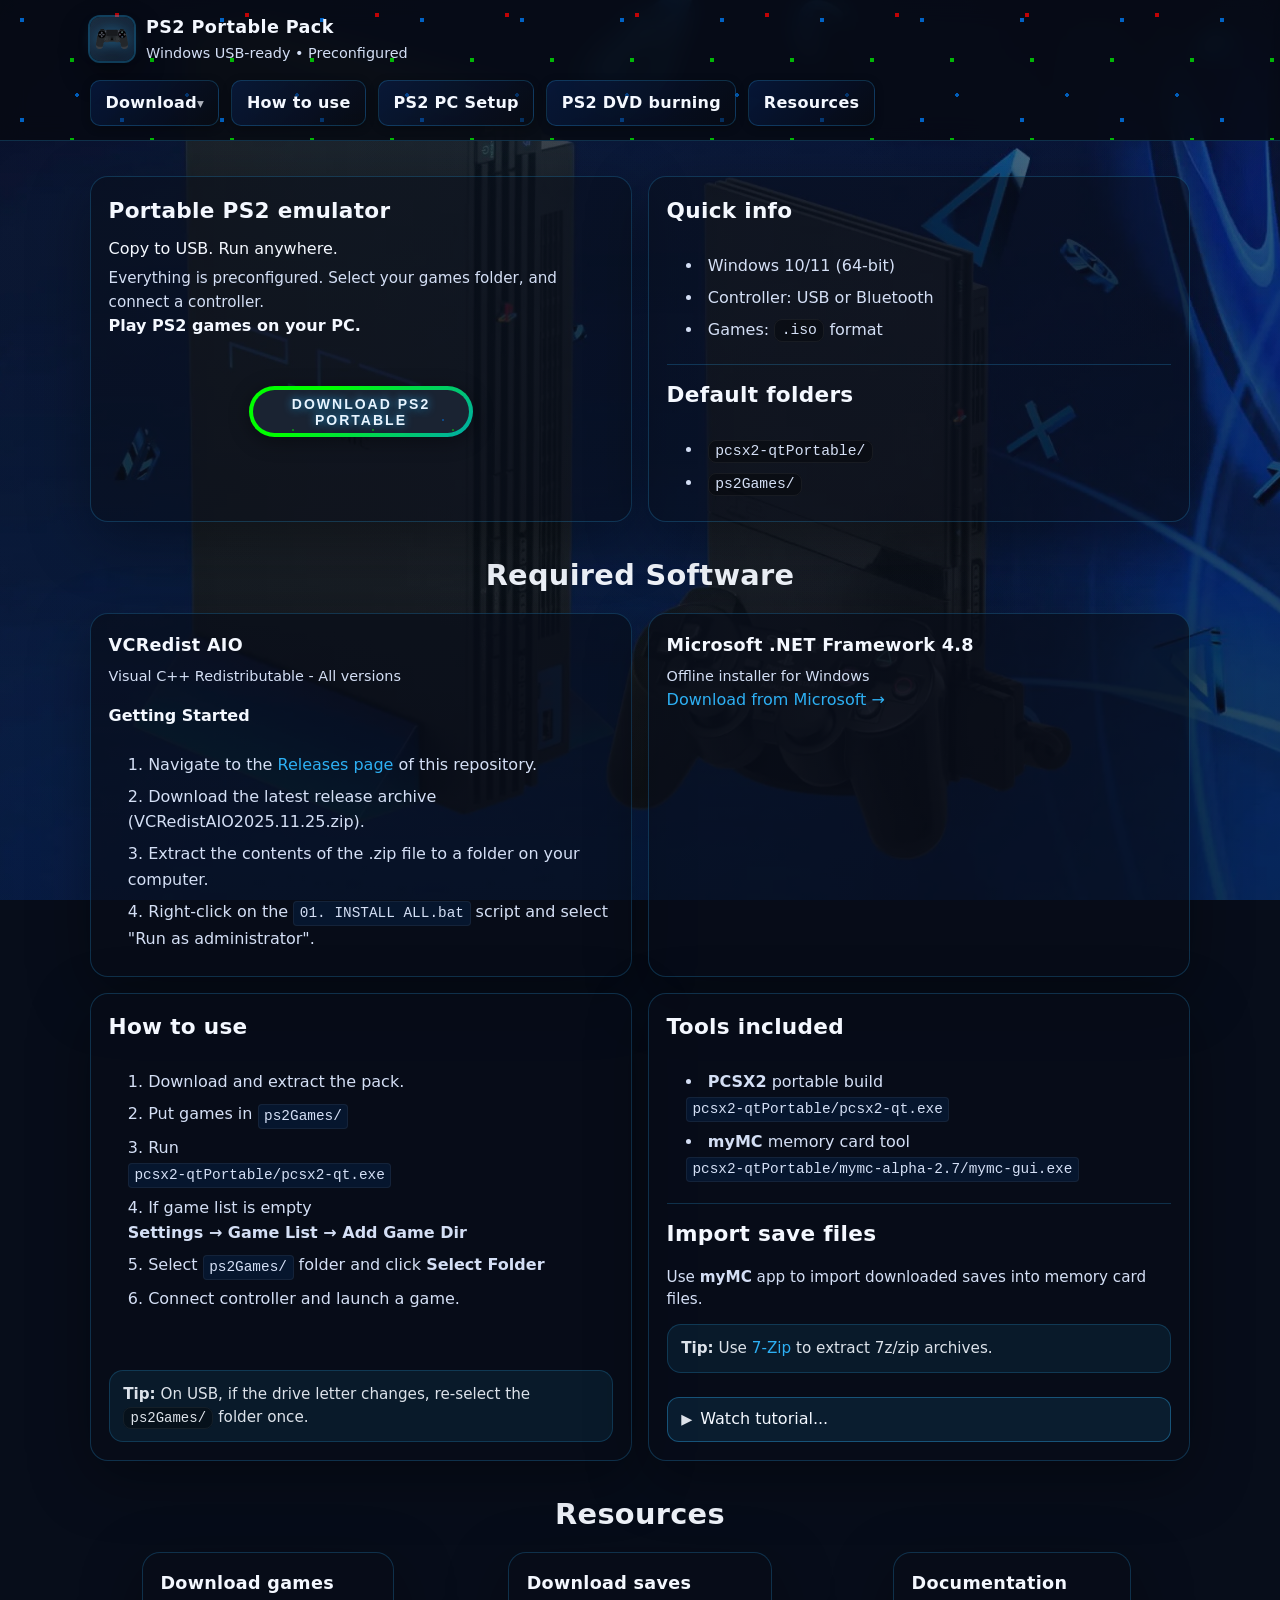
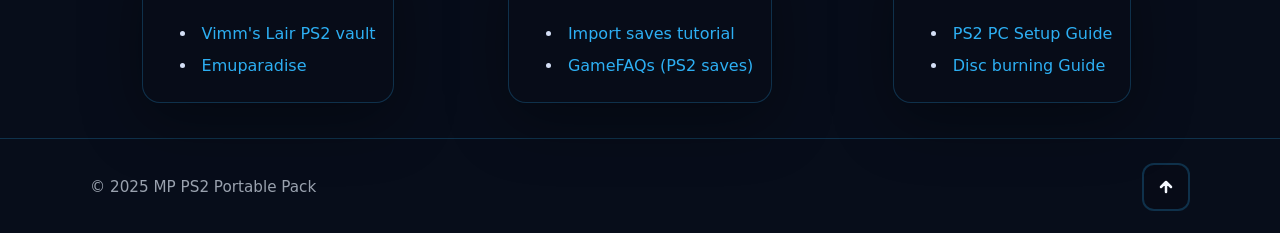
<file: index.html>
<!DOCTYPE html>
<html lang="en">
<head>
  <meta charset="utf-8">
  <meta name="viewport" content="width=device-width, initial-scale=1">
  <title>PS2 Portable Pack</title>
  <meta name="description" content="Portable PS2 emulator for Windows. Copy to USB, run anywhere.">
  
  <!-- Favicons -->
  <link rel="icon" type="image/x-icon" href="assets/faviconPS2web.ico">
  <link rel="icon" type="image/png" sizes="192x192" href="assets/faviconPS2web.ico">
  <link rel="icon" type="image/png" sizes="512x512" href="assets/faviconPS2web.ico">
  
  <!-- Mobile Web App -->
  <link rel="apple-touch-icon" href="assets/faviconPS2web.ico">
  <link rel="manifest" href="site.webmanifest">
  <!-- <meta name="theme-color" content="#0a2a6a"> -->
  <meta name="mobile-web-app-capable" content="yes">
  <meta name="apple-mobile-web-app-status-bar-style" content="black-translucent">
  <meta name="apple-mobile-web-app-title" content="PS2 Pack">
  <link rel="stylesheet" href="css/base.css">
  <link rel="stylesheet" href="css/nav-animation.css"> <!-- NEW -->
  <link rel="stylesheet" href="css/components.css">
  <link rel="stylesheet" href="css/layout.css">
  <link rel="stylesheet" href="css/ps2-button.css">
</head>
<body>
  <!-- anchor for true page top -->
  <div id="top"></div>
  <div id="nav-placeholder"></div>

  <main class="wrap">
    <!-- Hero -->
    <section class="hero" id="download">      
      <div class="card side-card">
        <h2>Portable PS2 emulator</h2>
        <p>Copy to USB. Run anywhere.</p>
        <p class="lead hero-lead">
          Everything is preconfigured. Select your games folder, and connect a controller.
        </p>
        <p><b>Play PS2 games on your PC.</b></p>

        <br>
        <div class="cta-row">
        <button type="button" class="btn-ps2" id="megaPcsx2">
          <strong class="btn-ps2-content">Download PS2 Portable</strong>

          <div id="ps2-stars-container">
            <div id="ps2-stars"></div>
          </div>

          <div id="ps2-glow">
            <div class="ps2-circle"></div>
            <div class="ps2-circle"></div>
            <div class="ps2-circle"></div>
          </div>
        </button>
        </div>
      </div>
      
      <div class="card side-card">
        <h2>Quick info</h2>
        <ul class="list">
          <li>Windows 10/11 (64-bit)</li>
          <li>Controller: USB or Bluetooth</li>
          <li>Games: <code>.iso</code> format</li>
        </ul>
        <div class="hr"></div>
        <h2>Default folders</h2>
        <ul class="list">
          <li><code>pcsx2-qtPortable/</code></li>
          <li><code>ps2Games/</code></li>
        </ul>
      </div>
    </section>

    <!-- Installation Requirements -->
    <section id="requirements">
      <h2 class="section-title">Required Software</h2>
      <div class="grid">
        <div class="card">
          <h3>VCRedist AIO</h3>
          <p class="muted">Visual C++ Redistributable - All versions</p>
          
          <h4 class="subsection-title">Getting Started</h4>
          <ol class="steps">
            <li>Navigate to the <a class="link" href="https://github.com/xyzsteven/VCRedistAIO/releases" target="_blank" rel="noopener">Releases page</a> of this repository.</li>
            <li>Download the latest release archive (VCRedistAIO2025.11.25.zip).</li>
            <li>Extract the contents of the .zip file to a folder on your computer.</li>
            <li>Right-click on the <code class="inline-path">01. INSTALL ALL.bat</code> script and select "Run as administrator".</li>
          </ol>
        </div>

        <div class="card">
          <h3>Microsoft .NET Framework 4.8</h3>
          <p class="muted">Offline installer for Windows</p>
          <a class="link" href="https://support.microsoft.com/en-us/topic/microsoft-net-framework-4-8-offline-installer-for-windows-9d23f658-3b97-68ab-d013-aa3c3e7495e0" target="_blank" rel="noopener">
            Download from Microsoft →
          </a>
        </div>
      </div>
    </section>

    <!-- How to use -->
    <section class="grid" id="howto">
      <div class="card">
        <h2>How to use</h2>
        <ol class="steps">
          <li>Download and extract the pack.</li>
          <li>Put games in <code class="inline-path">ps2Games/</code></li>
          <li>Run<br><code class="inline-path">pcsx2-qtPortable/pcsx2-qt.exe</code></li>
          <li>If game list is empty<br><b>Settings → Game List → Add Game Dir</b></li>
          <li>Select <code class="inline-path">ps2Games/</code> folder and click <b>Select Folder</b></li>
          <li>Connect controller and launch a game.</li>
        </ol>
        <div class="tip">
          <b>Tip:</b> On USB, if the drive letter changes, re‑select the <code>ps2Games/</code> folder once.
        </div>
      </div>

      <div class="card">
        <h2>Tools included</h2>
        <ul class="list tools-list">
          <li>
            <b>PCSX2</b> portable build<br>
            <code class="inline-path">pcsx2-qtPortable/pcsx2-qt.exe</code>
          </li>
          <li>
            <b>myMC</b> memory card tool<br>
            <code class="inline-path">pcsx2-qtPortable/mymc-alpha-2.7/mymc-gui.exe</code>
          </li>
        </ul>
        <div class="hr"></div>
        <h2>Import save files</h2>
        <p class="lead2">
          Use <b>myMC</b> app to import downloaded saves into memory card files.
        </p>

        <div class="tip">
          <b>Tip:</b> Use
          <a class="link" href="https://www.7-zip.org/download.html" target="_blank" rel="noopener">
            7‑Zip
          </a>
          to extract 7z/zip archives.
        </div>
        <br>
        <a class="link-btn" href="https://www.youtube.com/watch?v=7dINAJPc9aQ"
           target="_blank" rel="noopener">
          <span class="icon">▶</span>
          Watch tutorial...
        </a>
      </div>
      
    </section>

    <!-- Resources -->
    <section id="resources">
      <h2 class="section-title">Resources</h2>
      <div class="grid-3">
        <div class="card">
          <h3>Download games</h3>
          <ul class="list">
            <li><a class="link" href="https://vimm.net/vault/PS2" target="_blank" rel="noopener">Vimm's Lair PS2 vault</a></li>
            <li><a class="link" href="https://www.emuparadise.me" target="_blank" rel="noopener">Emuparadise</a></li>
          </ul>
        </div>
        <div class="card">
          <h3>Download saves</h3>
          <ul class="list">
            <li><a class="link" href="https://www.youtube.com/watch?v=7dINAJPc9aQ" target="_blank" rel="noopener">Import saves tutorial</a></li>
            <li><a class="link" href="https://gamefaqs.gamespot.com/ps2" target="_blank" rel="noopener">GameFAQs (PS2 saves)</a></li>
          </ul>
        </div>
        <div class="card">
          <h3>Documentation</h3>
          <ul class="list">
            <li><a class="link" href="html/docs.html">PS2 PC Setup Guide</a></li>
            <li><a class="link" href="html/burning.html">Disc burning Guide</a></li>
          </ul>
        </div>
      </div>
    </section>
  </main>

  <footer class="footer">
    <div class="wrap">
      <div class="footer-inner">
        <span>&copy; 2025 MP PS2 Portable Pack</span>
        <a href="#top" class="back-to-top-btn" title="Back to top" aria-label="Back to top">
          <svg viewBox="0 0 20 20" fill="none">
            <path d="M10 15V5M10 5L5 10M10 5L15 10" stroke="currentColor" stroke-width="2.5" stroke-linecap="round" stroke-linejoin="round"/>
          </svg>
        </a>
      </div>
    </div>
  </footer>

  <script src="js/config.js"></script>
  <script src="js/main.js"></script>
</body>
</html>
</file>
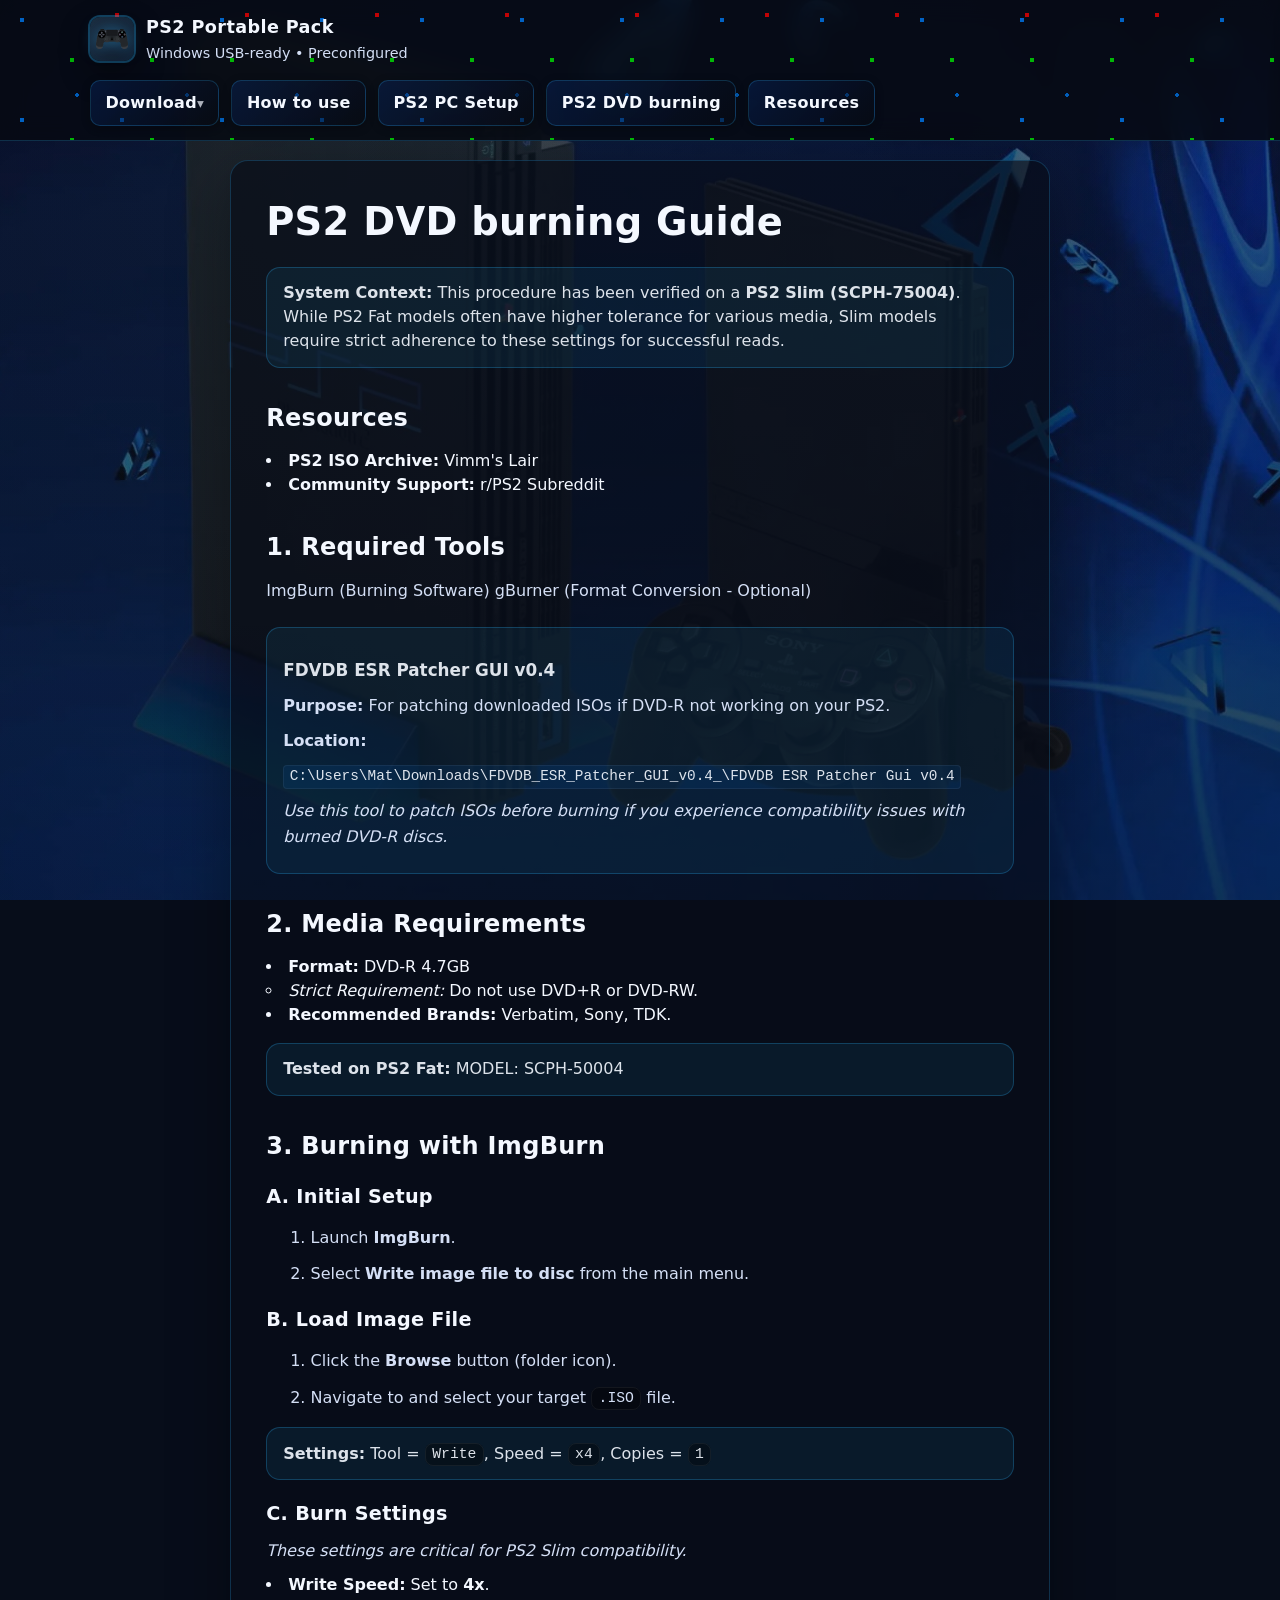
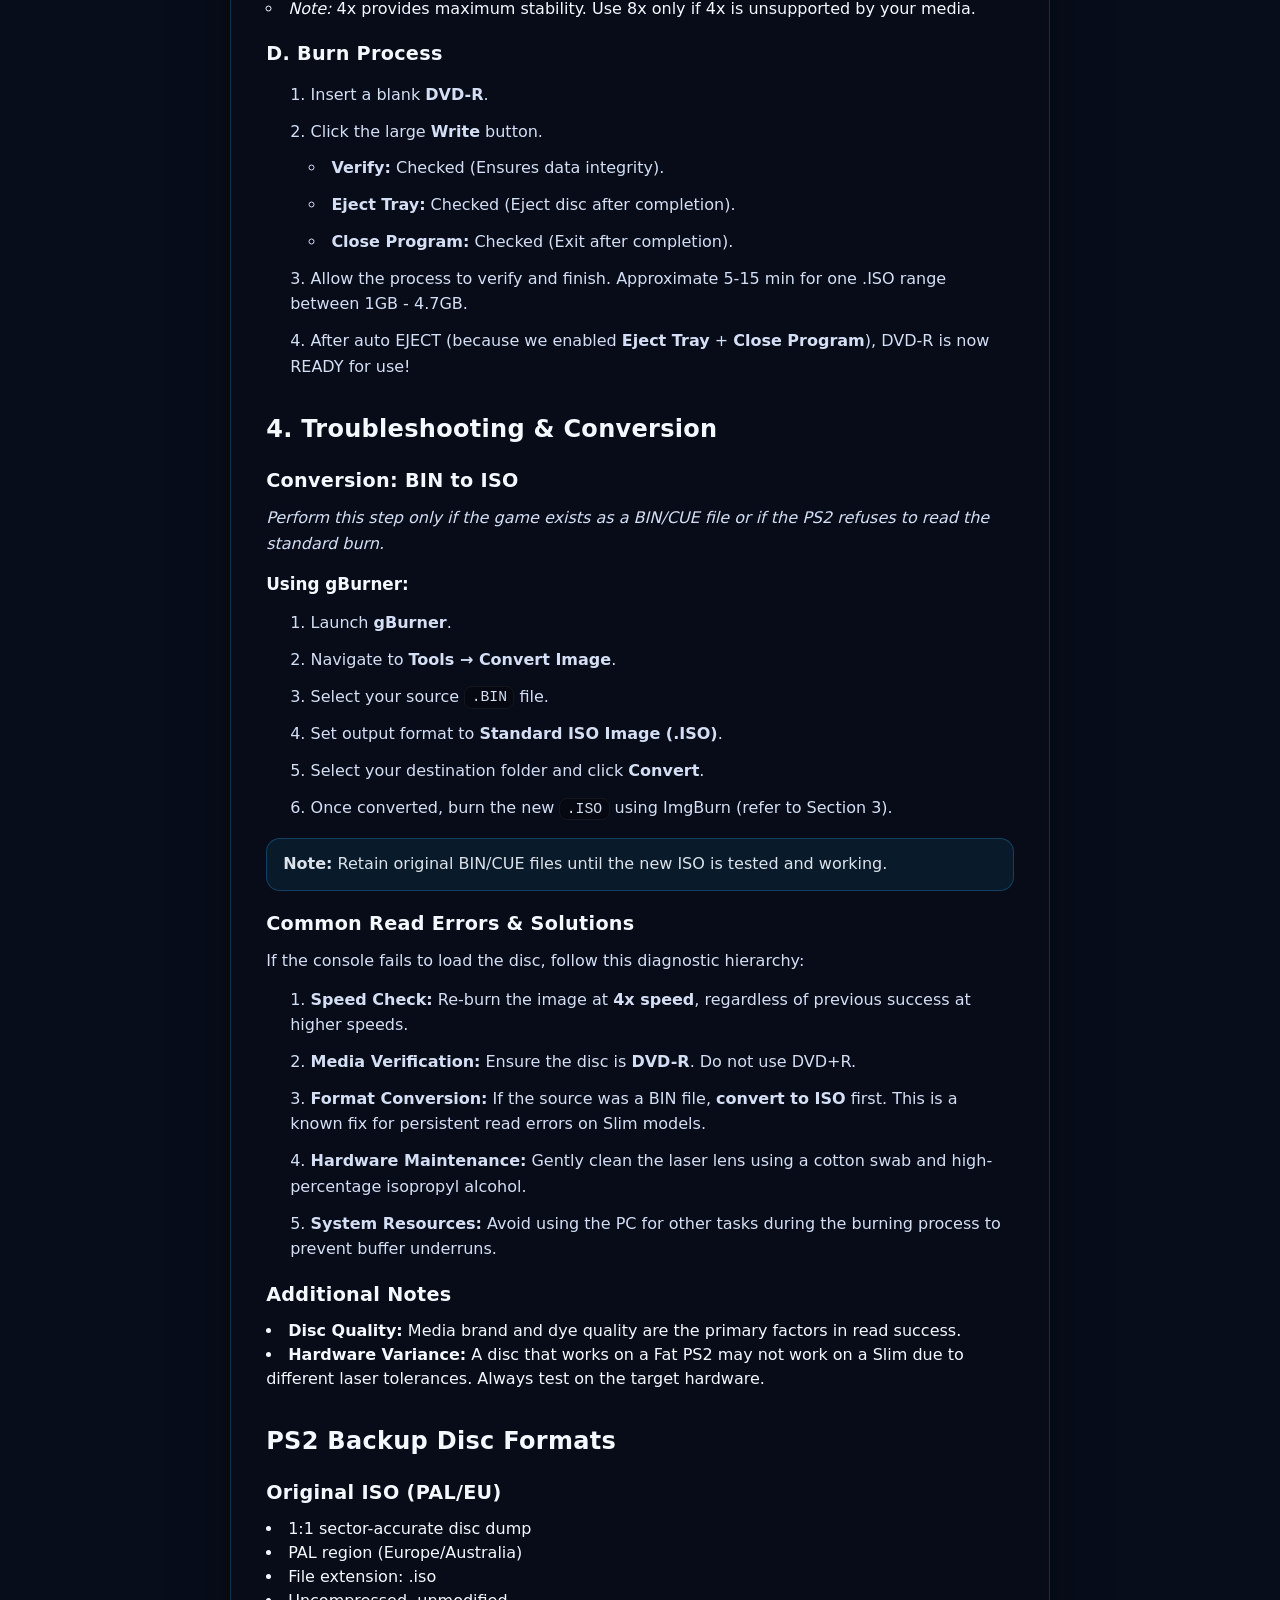
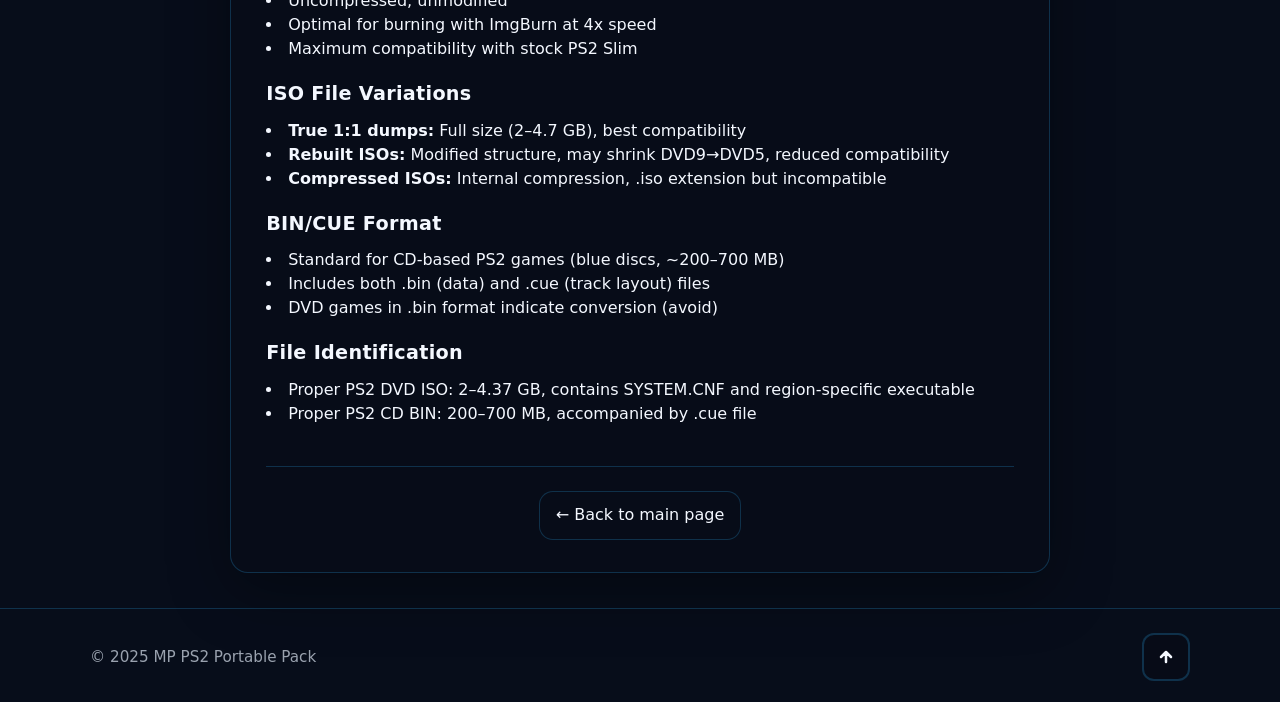
<file: html/burning.html>
<!doctype html>
<html lang="en">
<head>
  <meta charset="utf-8">
  <meta name="viewport" content="width=device-width, initial-scale=1">
  <title>PS2 Disc Burning Guide</title>
  <meta name="description" content="Complete guide for burning PS2 backup discs">
  
  <!-- Favicons -->
  <link rel="icon" type="image/x-icon" href="../assets/faviconPS2web.ico">
  
  <!-- Mobile Web App -->
  <link rel="apple-touch-icon" href="../assets/Transparent_Logo_app_ps2.png">
  <link rel="manifest" href="../site.webmanifest">
  <!-- <meta name="theme-color" content="#0a2a6a"> -->
  <meta name="mobile-web-app-capable" content="yes">
  <meta name="apple-mobile-web-app-status-bar-style" content="black-translucent">
  <meta name="apple-mobile-web-app-title" content="PS2 Pack">
  
  <link rel="stylesheet" href="../css/base.css">
  <link rel="stylesheet" href="../css/nav-animation.css"> <!-- NEW -->
  <link rel="stylesheet" href="../css/components.css">
  <link rel="stylesheet" href="../css/layout.css">
  <link rel="stylesheet" href="../css/ps2-button.css">

</head>
<body>
  <div id="top"></div>
  <div id="nav-placeholder"></div>

  <main class="wrap docs-main">
    <article class="docs-content">
      <h1>PS2 DVD burning Guide</h1>
      
      <div class="note">
        <b>System Context:</b> This procedure has been verified on a <b>PS2 Slim (SCPH-75004)</b>. While PS2 Fat models often have higher tolerance for various media, Slim models require strict adherence to these settings for successful reads.
      </div>

      <section class="doc-section">
        <h2>Resources</h2>
        <ul>
          <li><b>PS2 ISO Archive:</b> <a href="https://vimm.net/vault/PS2" target="_blank" rel="noopener">Vimm's Lair</a></li>
          <li><b>Community Support:</b> <a href="https://www.reddit.com/r/ps2/" target="_blank" rel="noopener">r/PS2 Subreddit</a></li>
        </ul>
      </section>

      <section class="doc-section">
        <h2>1. Required Tools</h2>
        <p>
          <a href="https://www.imgburn.com/index.php?act=download" target="_blank" rel="noopener" class="tool-link">
            ImgBurn (Burning Software)
          </a>
          <a href="https://www.gburner.com/" target="_blank" rel="noopener" class="tool-link">
            gBurner (Format Conversion - Optional)
          </a>
        </p>

        <div class="note note-spaced">
          <h4>FDVDB ESR Patcher GUI v0.4</h4>
          <p><b>Purpose:</b> For patching downloaded ISOs if DVD-R not working on your PS2.</p>
          <p><b>Location:</b></p>
          <code class="inline-path">C:\Users\Mat\Downloads\FDVDB_ESR_Patcher_GUI_v0.4_\FDVDB ESR Patcher Gui v0.4</code>
          <p class="note-text-spaced">
            <i>Use this tool to patch ISOs before burning if you experience compatibility issues with burned DVD-R discs.</i>
          </p>
        </div>
      </section>

      <section class="doc-section">
        <h2>2. Media Requirements</h2>
        <ul>
          <li><b>Format:</b> DVD-R 4.7GB
            <ul>
              <li><i>Strict Requirement:</i> Do not use DVD+R or DVD-RW.</li>
            </ul>
          </li>
          <li><b>Recommended Brands:</b> Verbatim, Sony, TDK.</li>
        </ul>
        
        <div class="note">
          <b>Tested on PS2 Fat:</b> MODEL: SCPH-50004
        </div>
      </section>

      <section class="doc-section">
        <h2>3. Burning with ImgBurn</h2>
        
        <h3>A. Initial Setup</h3>
        <ol class="doc-steps">
          <li>Launch <b>ImgBurn</b>.</li>
          <li>Select <b>Write image file to disc</b> from the main menu.</li>
        </ol>

        <h3>B. Load Image File</h3>
        <ol class="doc-steps">
          <li>Click the <b>Browse</b> button (folder icon).</li>
          <li>Navigate to and select your target <code>.ISO</code> file.</li>
        </ol>

        <div class="note">
          <strong>Settings:</strong> Tool = 
          <code>Write</code>, Speed = <code>x4</code>, Copies = <code>1</code>
        </div>

        <h3>C. Burn Settings</h3>
        <p><i>These settings are critical for PS2 Slim compatibility.</i></p>
        <ul>
          <li><b>Write Speed:</b> Set to <b>4x</b>.
            <ul>
              <li><i>Note:</i> 4x provides maximum stability. Use 8x only if 4x is unsupported by your media.</li>
            </ul>
          </li>
        </ul>

        <h3>D. Burn Process</h3>
        <ol class="doc-steps">
          <li>Insert a blank <b>DVD-R</b>.</li>
          <li>Click the large <b>Write</b> button.
            <ul>
              <li><b>Verify:</b> Checked (Ensures data integrity).</li>
              <li><b>Eject Tray:</b> Checked (Eject disc after completion).</li>
              <li><b>Close Program:</b> Checked (Exit after completion).</li>
            </ul>
          </li>
          <li>Allow the process to verify and finish. Approximate 5-15 min for one .ISO range between 1GB - 4.7GB.</li>
          <li>After auto EJECT (because we enabled <b>Eject Tray</b> + <b>Close Program</b>), DVD-R is now READY for use!</li>
        </ol>
      </section>

      <section class="doc-section">
        <h2>4. Troubleshooting & Conversion</h2>
        
        <h3>Conversion: BIN to ISO</h3>
        <p><i>Perform this step only if the game exists as a BIN/CUE file or if the PS2 refuses to read the standard burn.</i></p>

        <h4>Using gBurner:</h4>
        <ol class="doc-steps">
          <li>Launch <b>gBurner</b>.</li>
          <li>Navigate to <b>Tools → Convert Image</b>.</li>
          <li>Select your source <code>.BIN</code> file.</li>
          <li>Set output format to <b>Standard ISO Image (.ISO)</b>.</li>
          <li>Select your destination folder and click <b>Convert</b>.</li>
          <li>Once converted, burn the new <code>.ISO</code> using ImgBurn (refer to Section 3).</li>
        </ol>

        <div class="note">
          <b>Note:</b> Retain original BIN/CUE files until the new ISO is tested and working.
        </div>

        <h3>Common Read Errors & Solutions</h3>
        <p>If the console fails to load the disc, follow this diagnostic hierarchy:</p>
        <ol class="doc-steps">
          <li><b>Speed Check:</b> Re-burn the image at <b>4x speed</b>, regardless of previous success at higher speeds.</li>
          <li><b>Media Verification:</b> Ensure the disc is <b>DVD-R</b>. Do not use DVD+R.</li>
          <li><b>Format Conversion:</b> If the source was a BIN file, <b>convert to ISO</b> first. This is a known fix for persistent read errors on Slim models.</li>
          <li><b>Hardware Maintenance:</b> Gently clean the laser lens using a cotton swab and high-percentage isopropyl alcohol.</li>
          <li><b>System Resources:</b> Avoid using the PC for other tasks during the burning process to prevent buffer underruns.</li>
        </ol>

        <h3>Additional Notes</h3>
        <ul>
          <li><b>Disc Quality:</b> Media brand and dye quality are the primary factors in read success.</li>
          <li><b>Hardware Variance:</b> A disc that works on a Fat PS2 may not work on a Slim due to different laser tolerances. Always test on the target hardware.</li>
        </ul>
      </section>

      <section class="doc-section">
        <h2>PS2 Backup Disc Formats</h2>
        
        <h3>Original ISO (PAL/EU)</h3>
        <ul>
          <li>1:1 sector-accurate disc dump</li>
          <li>PAL region (Europe/Australia)</li>
          <li>File extension: .iso</li>
          <li>Uncompressed, unmodified</li>
          <li>Optimal for burning with ImgBurn at 4x speed</li>
          <li>Maximum compatibility with stock PS2 Slim</li>
        </ul>

        <h3>ISO File Variations</h3>
        <ul>
          <li><b>True 1:1 dumps:</b> Full size (2–4.7 GB), best compatibility</li>
          <li><b>Rebuilt ISOs:</b> Modified structure, may shrink DVD9→DVD5, reduced compatibility</li>
          <li><b>Compressed ISOs:</b> Internal compression, .iso extension but incompatible</li>
        </ul>

        <h3>BIN/CUE Format</h3>
        <ul>
          <li>Standard for CD-based PS2 games (blue discs, ~200–700 MB)</li>
          <li>Includes both .bin (data) and .cue (track layout) files</li>
          <li>DVD games in .bin format indicate conversion (avoid)</li>
        </ul>

        <h3>File Identification</h3>
        <ul>
          <li>Proper PS2 DVD ISO: 2–4.37 GB, contains SYSTEM.CNF and region-specific executable</li>
          <li>Proper PS2 CD BIN: 200–700 MB, accompanied by .cue file</li>
        </ul>
      </section>

      <div class="doc-footer">
        <a href="../index.html" class="btn">← Back to main page</a>
      </div>
    </article>
  </main>

  <footer class="footer">
    <div class="wrap">
      <div class="footer-inner">
        <span>&copy; 2025 MP PS2 Portable Pack</span>
        <a href="#top" class="back-to-top-btn" title="Back to top" aria-label="Back to top">
          <svg viewBox="0 0 20 20" fill="none">
            <path d="M10 15V5M10 5L5 10M10 5L15 10" stroke="currentColor" stroke-width="2.5" stroke-linecap="round" stroke-linejoin="round"/>
          </svg>
        </a>
      </div>
    </div>
  </footer>
  
  <script src="../js/config.js"></script>
  <script src="../js/main.js"></script>
</body>
</html>
</file>
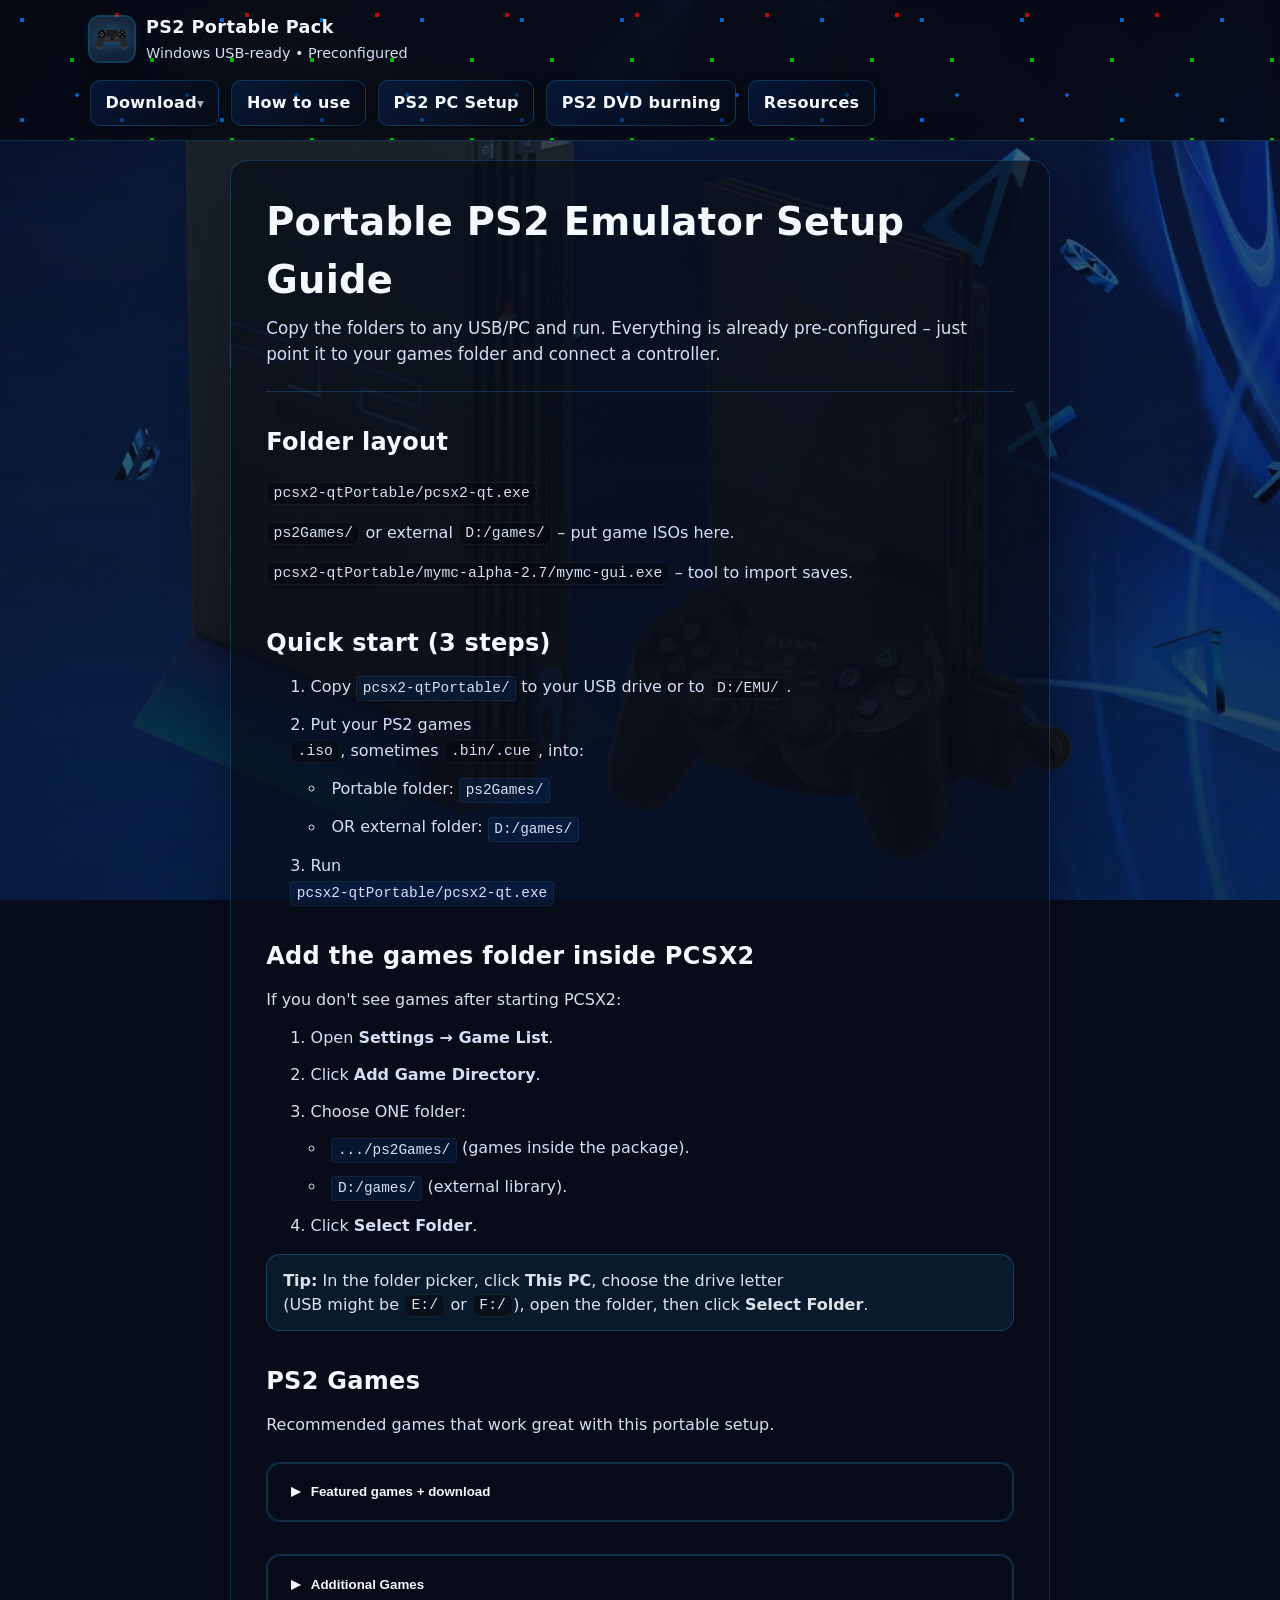
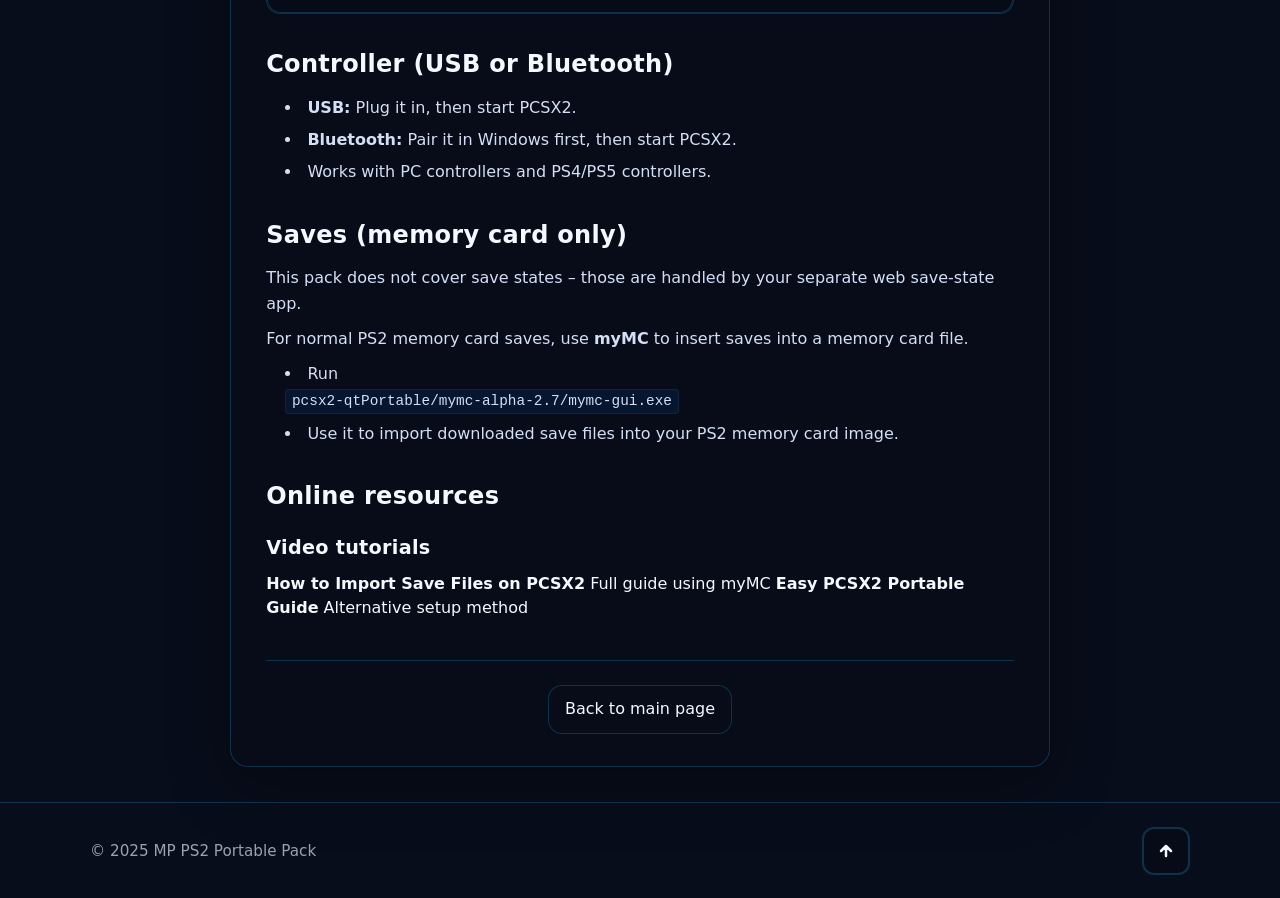
<file: html/docs.html>
<!DOCTYPE html>
<html lang="en">
<head>
  <meta charset="utf-8">
  <meta name="viewport" content="width=device-width, initial-scale=1">
  <title>Setup Guide - PS2 Portable Pack</title>
  <meta name="description" content="Complete setup guide for PS2 Portable Pack">
  
  <!-- Favicons -->
  <link rel="icon" type="image/x-icon" href="../assets/faviconPS2web.ico">
  
  <!-- Mobile Web App -->
  <link rel="apple-touch-icon" href="../assets/Transparent_Logo_app_ps2.png">
  <link rel="manifest" href="../site.webmanifest">
  <!-- Note: theme-color not supported in Firefox, Firefox Android, Opera -->
  <!-- <meta name="theme-color" content="#0a2a6a"> -->
  <meta name="mobile-web-app-capable" content="yes">
  <meta name="apple-mobile-web-app-status-bar-style" content="black-translucent">
  <meta name="apple-mobile-web-app-title" content="PS2 Pack">
  
  <link rel="stylesheet" href="../css/base.css">
  <link rel="stylesheet" href="../css/nav-animation.css"> <!-- NEW -->
  <link rel="stylesheet" href="../css/components.css">
  <link rel="stylesheet" href="../css/layout.css">
  <link rel="stylesheet" href="../css/ps2-button.css">
</head>

<body>
  <div id="top"></div>
  <div id="nav-placeholder"></div>

  <main class="wrap docs-main">
    <article class="docs-content">
      <h1>Portable PS2 Emulator Setup Guide</h1>
      <p class="intro">
        Copy the folders to any USB/PC and run. Everything is already pre‑configured –
        just point it to your games folder and connect a controller.
      </p>

      <section class="doc-section">
        <h2>Folder layout</h2>
        <ul class="path-list">
          <li><code>pcsx2-qtPortable/pcsx2-qt.exe</code></li>
          <li><code>ps2Games/</code> or external <code>D:/games/</code> – put game ISOs here.</li>
          <li><code>pcsx2-qtPortable/mymc-alpha-2.7/mymc-gui.exe</code> – tool to import saves.</li>
        </ul>
      </section>

      <section class="doc-section">
        <h2>Quick start (3 steps)</h2>
        <ol class="doc-steps">
          <li>Copy <code class="inline-path">pcsx2-qtPortable/</code> to your USB drive or to <code>D:/EMU/</code>.</li>
          <li>
            Put your PS2 games<br>
            <code>.iso</code>, sometimes <code>.bin/.cue</code>, into:
            <ul>
              <li>Portable folder: <code class="inline-path">ps2Games/</code></li>
              <li>OR external folder: <code class="inline-path">D:/games/</code></li>
            </ul>
          </li>
          <li>
            Run<br>
            <code class="inline-path">pcsx2-qtPortable/pcsx2-qt.exe</code>
          </li>
        </ol>
      </section>

      <section class="doc-section">
        <h2>Add the games folder inside PCSX2</h2>
        <p>If you don't see games after starting PCSX2:</p>
        <ol class="doc-steps">
          <li>Open <b>Settings → Game List</b>.</li>
          <li>Click <b>Add Game Directory</b>.</li>
          <li>
            Choose ONE folder:
            <ul>
              <li><code class="inline-path">.../ps2Games/</code> (games inside the package).</li>
              <li><code class="inline-path">D:/games/</code> (external library).</li>
            </ul>
          </li>
          <li>Click <b>Select Folder</b>.</li>
        </ol>
        <div class="note">
          <b>Tip:</b> In the folder picker, click <b>This PC</b>, choose the drive letter <br>
          (USB might be <code>E:/</code> or <code>F:/</code>), open the folder, then click <b>Select Folder</b>.
        </div>
      </section>

      <!-- PS2 games with single accordion -->
      <section class="doc-section" id="games">
        <h2>PS2 Games</h2>
        <p>Recommended games that work great with this portable setup.</p>

        <div class="accordion">
          <div class="accordion-item">
            <button class="accordion-toggle">
              <span class="accordion-icon">▸</span>
              <span class="accordion-label">Featured games + download</span>
            </button>
            <div class="accordion-content">
              <div class="grid-3 games-row">
                <div class="game-cover">
                  <a href="https://combineoverwiki.net/wiki/Half-Life_(PlayStation_2_port)" target="_blank" rel="noopener">
                    <img src="../assets/covers/half-life-playstation-2-front-cover.jpg"
                         alt="Half-Life" loading="lazy">
                  </a>
                  <span>Half-Life</span>
                </div>
                <div class="game-cover">
                  <a href="https://crazy-taxi.fandom.com/wiki/Crazy_Taxi_Wiki" target="_blank" rel="noopener">
                    <img src="../assets/covers/crazy-taxi-playstation-2-front-cover.jpg"
                         alt="Crazy Taxi" loading="lazy">
                  </a>
                  <span>Crazy Taxi</span>
                </div>
                <div class="game-cover">
                  <a href="https://tekken.fandom.com/wiki/Tekken_5" target="_blank" rel="noopener">
                    <img src="../assets/covers/tekken-5-playstation-2-front-cover.jpg"
                         alt="Tekken 5" loading="lazy">
                  </a>
                  <span>Tekken 5</span>
                </div>
              </div>

              <!-- <div class="hr"></div> -->
              <div class="games-section-center">
                <button
                  type="button"
                  class="btn-ps2 games-mega-btn disabled"
                  id="megaGames"
                  title="Owner: set Games MEGA link in main.js"
                >
                  <strong class="btn-ps2-content">Download PS2 games x3</strong>

                  <div id="ps2-stars-container">
                    <div id="ps2-stars"></div>
                  </div>

                  <div id="ps2-glow">
                    <div class="ps2-circle"></div>
                    <div class="ps2-circle"></div>
                    <div class="ps2-circle"></div>
                  </div>
                </button>
              </div>
            </div>
          </div>
        </div>

        <!-- Additional Games Accordion -->
        <div class="accordion accordion-spaced">
          <div class="accordion-item">
            <button class="accordion-toggle">
              <span class="accordion-icon">▸</span>
              <span class="accordion-label">Additional Games</span>
            </button>
            <div class="accordion-content">
              <div class="grid-3 games-row">
                <div class="game-cover">
                  <a href="https://gunthegame.fandom.com/wiki/GUN" target="_blank" rel="noopener">
                    <img src="../assets/covers/gun.jpg"
                         alt="Gun" loading="lazy">
                  </a>
                  <span>Gun</span>
                </div>
              </div>

              <div class="games-section-center">
                <button
                  type="button"
                  class="btn-ps2 games-mega-btn disabled"
                  id="megaAdditionalGames"
                  title="Owner: set Additional Games MEGA link in config.js"
                >
                  <strong class="btn-ps2-content">Download Additional Games</strong>

                  <div id="ps2-stars-container">
                    <div id="ps2-stars"></div>
                  </div>

                  <div id="ps2-glow">
                    <div class="ps2-circle"></div>
                    <div class="ps2-circle"></div>
                    <div class="ps2-circle"></div>
                  </div>
                </button>
              </div>
            </div>
          </div>
        </div>
      </section>

      <section class="doc-section">
        <h2>Controller (USB or Bluetooth)</h2>
        <ul class="list">
          <li><b>USB:</b> Plug it in, then start PCSX2.</li>
          <li><b>Bluetooth:</b> Pair it in Windows first, then start PCSX2.</li>
          <li>Works with PC controllers and PS4/PS5 controllers.</li>
        </ul>
      </section>

      <section class="doc-section">
        <h2>Saves (memory card only)</h2>
        <p>This pack does not cover save states – those are handled by your separate web save‑state app.</p>
        <p>
          For normal PS2 memory card saves, use <b>myMC</b> to insert saves into a memory card file.
        </p>
        <ul class="list">
          <li>
            Run<br>
            <code class="inline-path">pcsx2-qtPortable/mymc-alpha-2.7/mymc-gui.exe</code>
          </li>
          <li>Use it to import downloaded save files into your PS2 memory card image.</li>
        </ul>
      </section>

      <section class="doc-section">
        <h2>Online resources</h2>
        <h3>Video tutorials</h3>
        <a href="https://www.youtube.com/watch?v=7dINAJPc9aQ"
           target="_blank" rel="noopener" class="resource-link">
          <strong>How to Import Save Files on PCSX2</strong>
          <span class="desc">Full guide using myMC</span>
        </a>
        <a href="https://www.youtube.com/watch?v=NRUwAO1MwOg"
           target="_blank" rel="noopener" class="resource-link">
          <strong>Easy PCSX2 Portable Guide</strong>
          <span class="desc">Alternative setup method</span>
        </a>
      </section>

      <div class="doc-footer">
        <a href="../index.html" class="btn">Back to main page</a>
      </div>
    </article>
  </main>

  <footer class="footer">
    <div class="wrap">
      <div class="footer-inner">
        <span>&copy; 2025 MP PS2 Portable Pack</span>
        <a href="#top" class="back-to-top-btn" title="Back to top" aria-label="Back to top">
          <svg viewBox="0 0 20 20" fill="none">
            <path d="M10 15V5M10 5L5 10M10 5L15 10" stroke="currentColor" stroke-width="2.5" stroke-linecap="round" stroke-linejoin="round"/>
          </svg>
        </a>
      </div>
    </div>
  </footer>
  
  <script src="../js/config.js"></script>
  <script src="../js/main.js"></script>
</body>
</html>
</file>
<file: css/base.css>
:root {
  --ps2-blue: #0a2a6a;
  --ps2-blue2: #0b3aa0;
  --ps2-cyan: #2fb8ff;
  --ink: #070a12;
  --panel: rgba(8,12,24,0.68);
  --panel2: rgba(8,12,24,0.52);
  --line: rgba(47,184,255,0.22);
  --text: #f4f8ff;
  --muted: #d4dff5;
  --shadow: 0 18px 60px rgba(0,0,0,0.35);
}

* { box-sizing: border-box; margin: 0; padding: 0; }

html { 
  height: 100%; 
}

body {
  min-height: 100vh;
  display: flex;
  flex-direction: column;
  color: var(--text);
  background-color: #070d1a;
  background-image:
    radial-gradient(circle 1000px at 25% 15%, rgba(47,184,255,0.05), transparent),
    radial-gradient(circle 800px at 75% 5%, rgba(11,58,160,0.08), transparent),
    linear-gradient(180deg, rgba(7,10,18,0.5), rgba(7,10,18,0.7)),
    url("../assets/ps2-backgroundOLD.jpg");
  background-position: center;
  background-size: cover;
  background-repeat: no-repeat;
  background-attachment: fixed;
  
  /* ===== FONT SYSTEM ===== */
  /* Default: System fonts */
  font: 16px/1.5 system-ui, -apple-system, Segoe UI, Roboto, Arial, sans-serif;
  
  /* ALTERNATIVE FONTS - Uncomment ONE of these to switch fonts: */
  
  /* Option 1: Google Fonts - Orbitron (Futuristic, tech-style) */
  /* font-family: 'Orbitron', system-ui, sans-serif; */
  /* To use: Add this in <head>: <link href="https://fonts.googleapis.com/css2?family=Orbitron:wght@400;500;700;900&display=swap" rel="stylesheet"> */
  
  /* Option 2: Google Fonts - Rajdhani (Modern, gaming-style) */
  /* font-family: 'Rajdhani', system-ui, sans-serif; */
  /* To use: Add this in <head>: <link href="https://fonts.googleapis.com/css2?family=Rajdhani:wght@400;500;600;700&display=swap" rel="stylesheet"> */
  
  /* Option 3: Google Fonts - Exo 2 (Tech, sci-fi style) */
  /* font-family: 'Exo 2', system-ui, sans-serif; */
  /* To use: Add this in <head>: <link href="https://fonts.googleapis.com/css2?family=Exo+2:wght@400;500;600;700;800&display=swap" rel="stylesheet"> */
  
  /* Option 4: Monospace (Developer/retro style) */
  /* font-family: 'Courier New', Courier, monospace; */
  
  /* ===== END FONT SYSTEM ===== */
}

h1, h2, h3 { margin: 0; font-weight: 750; letter-spacing: .3px; }
h1 { font-size: clamp(1.6rem, 3.2vw, 2.2rem); }
h2 { font-size: 1.35rem; }
h3 { font-size: 1.1rem; }

ul, ol { list-style-position: inside; }

code {
  background: rgba(0,0,0,0.35);
  padding: .15rem .4rem;
  border-radius: 8px;
  border: 1px solid rgba(255,255,255,0.06);
  font-size: .92em;
  font-family: ui-monospace, SFMono-Regular, Consolas, monospace;
}

a { color: inherit; text-decoration: none; }
</file>
<file: css/nav-animation.css>
/* Full‑width PS2 dots, centered content */
.topbar {
  position: sticky;
  top: 0;
  z-index: 10000;
  background: rgba(7, 10, 18, 0.85);
  -webkit-backdrop-filter: blur(12px);
  backdrop-filter: blur(12px);
  border-bottom: 1px solid var(--line);
  isolation: isolate;
  overflow: visible;
}

/* Dots layer spans entire viewport, but is independent from content width */
.topbar-stars {
  position: absolute;
  inset: 0;
  z-index: 0;
  pointer-events: none;
  overflow: hidden;
}

/* Layer 1 – green/blue */
.topbar-stars::before {
  content: "";
  position: absolute;
  width: 120vw;
  height: 420px;
  top: -220px;
  left: 50%;
  transform: translateX(-50%);
  background-image:
    radial-gradient(circle, #00ff00 2.2px, transparent 2.2px),
    radial-gradient(circle, #0080ff 2px, transparent 2px);
  background-size: 80px 80px, 110px 110px;
  background-position: 0 0, 40px 40px;
  opacity: 0.7;
  animation: topbar-stars-drift-1 10s linear infinite;
}

/* Layer 2 – blue/red */
.topbar-stars::after {
  content: "";
  position: absolute;
  width: 120vw;
  height: 460px;
  top: -230px;
  left: 50%;
  transform: translateX(-50%);
  background-image:
    radial-gradient(circle, #0080ff 2.4px, transparent 2.4px),
    radial-gradient(circle, #ff0000 2.2px, transparent 2.2px);
  background-size: 100px 100px, 130px 130px;
  background-position: 0 0, 50px 50px;
  opacity: 0.75;
  animation: topbar-stars-drift-2 14s linear infinite reverse;
}

@keyframes topbar-stars-drift-1 {
  0%   { transform: translateX(-50%) translateY(0); }
  100% { transform: translateX(-50%) translateY(-320px); }
}

@keyframes topbar-stars-drift-2 {
  0%   { transform: translateX(-50%) translateY(0); }
  100% { transform: translateX(-50%) translateY(-360px); }
}

/* Content stays in centered .wrap exactly like the rest of the page */
.topbar-inner {
  position: relative;
  z-index: 10001;
  display: flex;
  align-items: center;
  justify-content: space-between;
  gap: 1rem;
  padding: 0.9rem 0;
  flex-wrap: wrap;
}

/* Reduce topbar padding on mobile to fit nav in 2 rows */
@media (max-width: 768px) {
  .topbar-inner {
    gap: 0.5rem;
    padding: 0.7rem 0;
  }
}

/* Dropdown Navigation */
.nav-dropdown {
  position: relative;
  display: inline-block;
  z-index: 10002;
}

.nav-dropdown-toggle {
  /* Match .nav a styling exactly */
  display: inline-block;
  color: var(--text);
  padding: .6rem .9rem;
  border-radius: 10px;
  border: 1px solid var(--line);
  background: linear-gradient(135deg, rgba(10, 42, 106, 0.4), rgba(7, 10, 18, 0.6));
  box-shadow: 0 2px 8px rgba(0, 0, 0, 0.3);
  transition: all .2s ease;
  white-space: nowrap;
  font-weight: 600;
  letter-spacing: 0.3px;
  cursor: pointer;
  -webkit-user-select: none;
  user-select: none;
  text-decoration: none;
}

/* Add arrow indicator with CSS */
.nav-dropdown-toggle::after {
  content: ' ▾';
  font-size: 0.85em;
  opacity: 0.7;
  transition: transform 0.2s ease;
  display: inline-block;
}

.nav-dropdown.active .nav-dropdown-toggle::after {
  transform: rotate(180deg);
}

.nav-dropdown-toggle:hover {
  color: var(--text);
  border-color: rgba(47, 184, 255, 0.6);
  background: linear-gradient(135deg, rgba(47, 184, 255, 0.25), rgba(11, 58, 160, 0.4));
  box-shadow: 
    0 0 15px rgba(47, 184, 255, 0.4),
    0 4px 12px rgba(0, 0, 0, 0.4);
  transform: translateY(-2px);
}

/* Active state when dropdown is open */
.nav-dropdown.active .nav-dropdown-toggle {
  color: var(--text);
  border-color: rgba(47, 184, 255, 0.8);
  background: linear-gradient(135deg, rgba(47, 184, 255, 0.35), rgba(11, 58, 160, 0.5));
  box-shadow: 
    0 0 20px rgba(47, 184, 255, 0.6),
    0 4px 12px rgba(0, 0, 0, 0.4);
}

.nav-dropdown-menu {
  display: none;
  position: absolute;
  top: calc(100% + 0.5rem);
  left: 0;
  min-width: 200px;
  background: linear-gradient(135deg, rgba(10, 42, 106, 0.98), rgba(7, 10, 18, 0.98));
  border: 1px solid rgba(47, 184, 255, 0.4);
  border-radius: 10px;
  box-shadow: 
    0 8px 32px rgba(0, 0, 0, 0.6),
    0 0 20px rgba(47, 184, 255, 0.2);
  z-index: 10003;
  -webkit-backdrop-filter: blur(16px);
  backdrop-filter: blur(16px);
  overflow: hidden;
}

.nav-dropdown-menu a {
  display: block;
  padding: 0.85rem 1.2rem;
  color: var(--text);
  border: none;
  border-radius: 0;
  background: transparent;
  transition: all 0.2s ease;
  font-weight: 600;
  letter-spacing: 0.3px;
  text-decoration: none;
}

.nav-dropdown-menu a:hover {
  background: linear-gradient(135deg, rgba(47, 184, 255, 0.3), rgba(11, 58, 160, 0.5));
  color: #fff;
  transform: translateX(4px);
  box-shadow: inset 0 0 20px rgba(47, 184, 255, 0.2);
}

.nav-dropdown-menu a:not(:last-child) {
  border-bottom: 1px solid rgba(47, 184, 255, 0.2);
  margin-bottom: 0.5rem;
}

/* Only show dropdown when active class is present (click-only, no hover) */
.nav-dropdown.active .nav-dropdown-menu {
  display: block;
  animation: dropdownFadeIn 0.2s ease;
}

@keyframes dropdownFadeIn {
  from {
    opacity: 0;
    transform: translateY(-8px);
  }
  to {
    opacity: 1;
    transform: translateY(0);
  }
}
</file>
<file: css/components.css>
/* Brand + nav base */
.brand {
  display: flex;
  align-items: center;
  gap: .75rem;
  min-width: 200px;
}

.ps2-mark {
  position: relative;
  width: 44px;
  height: 44px;
  border-radius: 10px;
  background: linear-gradient(135deg, #1a2332 0%, #0f1828 100%);
  box-shadow:
    0 0 0 2px rgba(47, 184, 255, 0.3),
    inset 0 0 15px rgba(47, 184, 255, 0.1),
    0 12px 30px rgba(0, 0, 0, 0.45);
  flex-shrink: 0;
  display: flex;
  align-items: center;
  justify-content: center;
  padding: 6px;
}

.ps2-logo-img {
  width: 100%;
  height: 100%;
  object-fit: contain;
  filter: drop-shadow(0 0 8px rgba(47, 184, 255, 0.5));
  animation: logo-pulse 3s ease-in-out infinite;
}

@keyframes logo-pulse {
  0%, 100% {
    transform: scale(0.95);
    opacity: 0.85;
    filter: drop-shadow(0 0 8px rgba(47, 184, 255, 0.5));
  }
  50% {
    transform: scale(1.05);
    opacity: 1;
    filter: drop-shadow(0 0 12px rgba(47, 184, 255, 0.8));
  }
}

.brand-text .title {
  font-weight: 750;
  letter-spacing: .4px;
  font-size: 1.1rem;
}

.brand-text .sub {
  color: var(--muted);
  font-size: .9rem;
  margin-top: 2px;
}

.nav {
  display: flex;
  gap: .75rem;
  flex-wrap: wrap;
  position: relative;
  z-index: 1;
}

.nav a {
  color: var(--text);
  padding: .6rem .9rem;
  border-radius: 10px;
  border: 1px solid var(--line);
  background: linear-gradient(135deg, rgba(10, 42, 106, 0.4), rgba(7, 10, 18, 0.6));
  box-shadow: 0 2px 8px rgba(0, 0, 0, 0.3);
  transition: all .2s ease;
  white-space: nowrap;
  font-weight: 600;
  letter-spacing: 0.3px;
}

.nav a:hover {
  color: var(--text);
  border-color: rgba(47, 184, 255, 0.6);
  background: linear-gradient(135deg, rgba(47, 184, 255, 0.25), rgba(11, 58, 160, 0.4));
  box-shadow: 
    0 0 15px rgba(47, 184, 255, 0.4),
    0 4px 12px rgba(0, 0, 0, 0.4);
  transform: translateY(-2px);
}

.nav a:active {
  transform: translateY(0);
  box-shadow: 0 2px 6px rgba(0, 0, 0, 0.4);
}

/* Reduce nav spacing on mobile to fit in 2 rows */
@media (max-width: 768px) {
  .nav {
    gap: 0.5rem;
  }
  
  .nav a {
    padding: 0.5rem 0.7rem;
    font-size: 0.9rem;
  }
}

/* Cards */
.card {
  background: var(--panel);
  border: 1px solid var(--line);
  border-radius: 18px;
  box-shadow: var(--shadow);
  padding: 1.1rem;
  display: flex;
  flex-direction: column;
  position: relative;
  z-index: 1;
}

.card h2 {
  margin: 0 0 .6rem;
}

.card h3 {
  margin: 0 0 .5rem;
}

.side-card {
  background: var(--panel2);
}

/* Hero */
.hero-card {
  display: flex;
  flex-direction: column;
  justify-content: center;
  min-height: 280px;
}

.hero-main-card {
  position: relative;
  justify-content: flex-start;
}

.hero-kicker {
  margin: 0 0 .45rem;
  font-size: 1.15rem;
  font-weight: 650;
}

.hero-title {
  font-size: 1.35rem;
}

.hero-lead {
  font-size: .95rem;
}

/* Generic buttons */
.btn {
  display: inline-flex;
  align-items: center;
  justify-content: center;
  padding: .72rem 1rem;
  border-radius: 14px;
  border: 1px solid var(--line);
  color: var(--text);
  background: rgba(8, 12, 24, 0.5);
  transition: transform .08s ease, background .15s ease;
  cursor: pointer;
  white-space: nowrap;
}

.btn:hover {
  background: rgba(47, 184, 255, 0.12);
  border-color: rgba(47, 184, 255, 0.4);
}

.btn:active {
  transform: translateY(1px);
}

.btn.primary {
  border-color: rgba(47, 184, 255, 0.5);
  background: linear-gradient(
    135deg,
    rgba(47, 184, 255, 0.2),
    rgba(11, 58, 160, 0.25)
  );
}

.btn.primary:hover {
  background: linear-gradient(
    135deg,
    rgba(47, 184, 255, 0.28),
    rgba(11, 58, 160, 0.32)
  );
  border-color: rgba(47, 184, 255, 0.6);
}

.btn-link-style {
  text-decoration: none;
  padding: 0.9rem 1.5rem;
}

.btn.disabled {
  opacity: .55;
  cursor: not-allowed;
  filter: grayscale(0.25);
}

/* Link-style button */
.link-btn {
  display: inline-flex;
  align-items: center;
  gap: .5rem;
  padding: .6rem .85rem;
  border-radius: 12px;
  border: 1px solid rgba(47, 184, 255, 0.35);
  background: rgba(47, 184, 255, 0.1);
  color: var(--text);
  transition: all .15s ease;
  margin-top: auto;
}

.link-btn:hover {
  background: rgba(47, 184, 255, 0.16);
  border-color: rgba(47, 184, 255, 0.5);
}

.link-btn .icon {
  font-size: .9rem;
  opacity: .9;
}

/* Lists */
.list,
.steps {
  margin: .6rem 0 0;
  padding-left: 1.2rem;
  color: var(--muted);
}

.list li,
.steps li {
  margin: .4rem 0;
  line-height: 1.6;
}

/* Links */
.link {
  color: rgba(47, 184, 255, 0.95);
  text-decoration: none;
  transition: color .15s ease;
}

.link:hover {
  color: rgba(47, 184, 255, 1);
  text-decoration: underline;
}

/* Misc */
.hr {
  height: 1px;
  background: var(--line);
  margin: .9rem 0;
}

.kicker {
  display: inline-block;
  font-size: .85rem;
  letter-spacing: .6px;
  text-transform: uppercase;
  color: rgba(47, 184, 255, 0.95);
  margin-bottom: .3rem;
  font-weight: 600;
}

.lead {
  color: var(--muted);
  margin: .3rem 0 0;
  line-height: 1.6;
}

.lead2 {
  color: var(--muted);
  margin: .35rem 0 .8rem;
  font-size: .95rem;
}

.tip {
  margin-top: auto;
  padding: .75rem .85rem;
  border-radius: 14px;
  border: 1px solid rgba(47, 184, 255, 0.2);
  background: rgba(47, 184, 255, 0.08);
  color: rgba(244, 248, 255, 0.9);
  font-size: .95rem;
}

/* Footer */
.footer {
  margin-top: auto;
  padding: 1.5rem 0;
  border-top: 1px solid var(--line);
}

.footer-inner {
  display: flex;
  justify-content: space-between;
  align-items: center;
  color: rgba(234, 242, 255, 0.65);
  font-size: .95rem;
}

/* Removed .back-top - replaced with .back-to-top-btn */

/* VirusTotal Links */
.virustotal-link {
  display: inline-flex;
  align-items: center;
  gap: 0.5rem;
  padding: 0.6rem 1rem;
  border: 1px solid rgba(47, 184, 255, 0.3);
  border-radius: 10px;
  background: rgba(47, 184, 255, 0.08);
  color: var(--muted);
  font-size: 0.9rem;
  transition: all 0.2s ease;
  text-decoration: none;
  margin-left: 1rem;
}

.virustotal-link:hover {
  background: rgba(47, 184, 255, 0.15);
  border-color: rgba(47, 184, 255, 0.5);
  color: var(--text);
  transform: translateY(-2px);
}

.vt-icon {
  font-size: 1.2rem;
}

.virustotal-link-small {
  display: inline-flex;
  align-items: center;
  padding: 0.3rem 0.6rem;
  border: 1px solid rgba(47, 184, 255, 0.3);
  border-radius: 6px;
  background: rgba(47, 184, 255, 0.08);
  color: var(--muted);
  font-size: 0.8rem;
  transition: all 0.2s ease;
  text-decoration: none;
  margin-left: 0.5rem;
}

.virustotal-link-small:hover {
  background: rgba(47, 184, 255, 0.15);
  border-color: rgba(47, 184, 255, 0.5);
  color: var(--text);
}

/* Download Row */
.download-row {
  display: flex;
  align-items: center;
  gap: 0.5rem;
  margin-top: 0.5rem;
  flex-wrap: wrap;
}

/* Muted text */
.muted {
  color: var(--muted);
  font-size: 0.9rem;
}

/* Docs page */
.note {
  margin: 1rem 0;
  padding: .85rem 1rem;
  border-radius: 14px;
  border: 1px solid rgba(47, 184, 255, 0.25);
  background: rgba(47, 184, 255, 0.08);
  color: rgba(244, 248, 255, 0.9);
}

.note-spaced {
  margin-top: 1.5rem;
}

.note-text-spaced {
  margin-top: 0.5rem;
}

.intro {
  color: var(--muted);
  font-size: 1.05rem;
  margin: 0 0 2rem;
  padding-bottom: 1.5rem;
  border-bottom: 1px solid var(--line);
}

.doc-section {
  margin: 2rem 0;
}

.doc-section h2 {
  margin: 0 0 .8rem;
  font-size: 1.5rem;
}

.doc-section h3 {
  margin: 1.2rem 0 .6rem;
  font-size: 1.2rem;
}

.doc-section h4 {
  margin: 1rem 0 .5rem;
  font-size: 1.05rem;
  font-weight: 650;
}

.doc-section p {
  color: var(--muted);
  margin: .6rem 0;
  line-height: 1.6;
}

.path-list {
  list-style: none;
  padding: 0;
  margin: .8rem 0;
}

.path-list li {
  padding: .5rem 0;
  color: var(--muted);
}

.doc-steps {
  margin: .8rem 0;
  padding-left: 1.5rem;
  color: var(--muted);
}

.doc-steps li {
  margin: .7rem 0;
  line-height: 1.6;
}

.doc-steps ul {
  margin: .5rem 0;
  padding-left: 1.2rem;
}

.doc-footer {
  margin-top: 2.5rem;
  padding-top: 1.5rem;
  border-top: 1px solid var(--line);
  text-align: center;
}

/* Inline path chips */
.inline-path {
  display: inline-block;
  margin-top: .15rem;
  font-family: "Courier New", monospace;
  font-size: .9em;
  padding: 0 .35rem;
  border-radius: 4px;
  background: rgba(0, 100, 200, 0.12);
}

/* Subsection title for inline sections */
.subsection-title {
  margin-top: 1rem;
  margin-bottom: 0.5rem;
  font-size: 1rem;
}

/* Accordion (Featured games) */
.accordion {
  margin: 1.5rem 0;
  border: 1px solid var(--line);
  border-radius: 14px;
  overflow: hidden;
  background: rgba(8, 12, 24, 0.3);
}

.accordion-spaced {
  margin-top: 2rem;
}

.accordion-item {
  margin-bottom: 0;
}

.accordion-item:not(:last-child) {
  border-bottom: 1px solid rgba(47, 184, 255, 0.1);
}

/* Toggle button */
.accordion-toggle {
  width: 100%;
  padding: 1.1rem 1.4rem;
  background: var(--panel2);
  border: 1px solid var(--line);
  border-radius: 14px;
  text-align: left;
  cursor: pointer;
  display: flex;
  align-items: center;
  gap: 0.7rem;
  color: var(--text);
  font-weight: 650;
  transition:
    background 0.18s ease,
    border-color 0.18s ease,
    transform 0.18s ease,
    box-shadow 0.18s ease;
}

.accordion-toggle:hover {
  background: rgba(47, 184, 255, 0.16);
  border-color: rgba(47, 184, 255, 0.5);
  transform: translateX(4px);
  box-shadow: 0 0 20px rgba(47, 184, 255, 0.4);
}

/* Active state - when accordion is open */
.accordion-toggle.open {
  background: var(--panel);
  border-color: rgba(47, 184, 255, 0.4);
  box-shadow: 0 0 12px rgba(47, 184, 255, 0.25);
}

/* Arrow icon (▸) */
.accordion-icon {
  font-size: 1.1rem;
  opacity: 1;
  display: inline-flex;
  align-items: center;
  justify-content: center;
  transition: transform 0.3s ease;
  transform-origin: center;
}

/* When button has .open: arrow rotates */
.accordion-toggle.open .accordion-icon {
  transform: rotate(90deg) scale(1.15);
}

/* Content panel */
.accordion-content {
  max-height: 0;
  overflow: hidden;
  background: transparent;
  padding: 0 1.4rem;
  transition:
    max-height 0.4s ease,
    padding 0.4s ease,
    opacity 0.3s ease;
  opacity: 0;
}

.accordion-content.active {
  max-height: 2500px;
  padding: 1.5rem 1.4rem;
  opacity: 1;
}

/* Game covers */
.game-cover {
  position: relative;
  overflow: hidden;
  border-radius: 14px;
  margin-bottom: 1.4rem;
}

.game-cover a {
  display: block;
  text-decoration: none;
}

.game-cover img {
  width: 100%;
  height: 260px;
  object-fit: cover;
  display: block;
  border-radius: 14px;
  transition: transform .35s ease;
}

.game-cover:hover img {
  transform: scale(1.05);
}

.game-cover span {
  position: absolute;
  left: 1rem;
  right: 1rem;
  bottom: 1rem;
  background: rgba(7, 15, 32, 0.96);
  color: #e4f3ff;
  font-weight: 750;
  padding: 0.5rem 0.9rem;
  border-radius: 10px;
  font-size: 0.95rem;
  text-shadow: 0 0 10px rgba(11, 58, 160, 0.9);
  border: 1px solid rgba(47, 184, 255, 0.55);
  box-shadow:
    0 0 18px rgba(11, 58, 160, 0.7),
    0 4px 16px rgba(0, 0, 0, 0.8);
  letter-spacing: 0.6px;
}


/* Desktop row for featured games */
@media (min-width: 901px) {
  .doc-section .games-row {
    grid-template-columns: repeat(3, minmax(0, 1fr));
  }
}

/* Centered games button section */
.games-section-center {
  text-align: center;
  margin: 2rem 0;
}

@media (min-width: 901px) {
  .games-mega-btn {
    display: block;
    margin: 2rem auto 0;
    max-width: 280px;
  }
}

@media (max-width: 900px) {
  .games-mega-btn {
    width: 100%;
    margin: 1.5rem auto 0;
  }
}

/* New reusable Back-to-top button */
.back-to-top-btn {
  display: flex;
  align-items: center;
  justify-content: center;
  width: 48px;
  height: 48px;
  border-radius: 12px;
  border: 2px solid var(--line);
  background: rgba(8, 12, 24, 0.85);
  color: var(--text);
  transition: all .25s ease;
  flex-shrink: 0;
  text-decoration: none;
}

.back-to-top-btn:hover {
  background: rgba(47, 184, 255, 0.2);
  border-color: rgba(47, 184, 255, 0.6);
  transform: translateY(-3px) scale(1.1);
}

.back-to-top-btn svg {
  width: 20px;
  height: 20px;
  stroke: currentColor;
  stroke-width: 2.5;
}
</file>
<file: css/layout.css>
.wrap { width: min(1100px, calc(100% - 2rem)); margin: 0 auto; }

main.wrap { padding: 1.2rem 0 2.2rem; }

/* Hero section */
.hero {
  display: grid;
  grid-template-columns: 1fr 1fr;
  gap: 1rem;
  margin-top: 1rem;
}

.hero-card {
  display: flex;
  flex-direction: column;
  justify-content: center;
  min-height: 280px;
}

.cta-row {
  display: flex;
  justify-content: center;
  align-items: center;
  gap: .7rem;
  flex-wrap: wrap;
  margin-top: 1.5rem;
}

/* Grid layouts */
.grid {
  display: grid;
  grid-template-columns: 1fr 1fr;
  gap: 1rem;
  margin-top: 1rem;
}

.grid-3 {
  display: grid;
  grid-template-columns: repeat(3, 1fr);
  gap: 1rem;
  margin-top: 1rem;
  justify-items: center;
}

.section-title {
  margin: 2rem 0 1rem;
  font-size: 1.8rem;
  text-align: center;
}

/* Docs page layout */
.docs-main { padding: 2rem 0 3rem; }

.docs-content {
  max-width: 820px;
  margin: 0 auto;
  background: var(--panel);
  border: 1px solid var(--line);
  border-radius: 18px;
  box-shadow: var(--shadow);
  padding: 2rem 2.2rem;
}

.docs-content h1 {
  margin: 0 0 .5rem;
  font-size: clamp(1.8rem, 3vw, 2.4rem);
}

/* Responsive */
@media (max-width: 900px) {
  .hero { grid-template-columns: 1fr; }
  .grid { grid-template-columns: 1fr; }
  .hero-card { min-height: unset; }
}

/* Force 3-column grid to stack vertically on mobile/Android */
@media (max-width: 768px) {
  .grid-3 { 
    grid-template-columns: 1fr;
    justify-items: stretch;
  }
}

/* Mobile: keep fixed button width and center it */
@media (max-width: 768px) {
  .cta-row {
    justify-content: center;
  }

  .btn-ps2 {
    width: 14rem;
    max-width: 90vw;
    margin-inline: auto;
  }
}

@media (max-width: 480px) {
  .card { padding: .9rem; }
  .list, .steps { padding-left: 1rem; font-size: .95rem; }
  code { font-size: .85em; word-break: break-all; }
}
</file>
<file: css/ps2-button.css>
/* Primary PS2-style button */
.btn-ps2 {
  position: relative;
  display: flex;
  justify-content: center;
  align-items: center;
  width: 14rem;
  max-width: 90vw;
  height: 3.2rem;
  overflow: hidden;
  cursor: pointer;
  border-radius: 5rem;
  transition: transform 0.3s ease, box-shadow 0.3s ease;
  border: double 4px transparent;
  background-image: linear-gradient(#1a2332, #1a2332),
                    linear-gradient(137.48deg, #00ff00 10%, #0080ff 45%, #2fb8ff 67%, #ff0000 87%);
  background-origin: border-box;
  background-clip: content-box, border-box;
  background-size: 300% 300%;
  animation: ps2_gradient 6s ease infinite;
  box-shadow: 0 4px 20px rgba(0,0,0,0.4);
}

.btn-ps2-content {
  z-index: 2;
  font-weight: 750;
  font-size: 14px;
  letter-spacing: 2px;
  color: #e8f4ff;
  text-shadow: 0 0 8px rgba(47,184,255,0.9), 0 2px 4px rgba(0,0,0,0.5);
  text-transform: uppercase;
}

/* Stars / dots background */
#ps2-stars-container {
  position: absolute;
  z-index: 0;
  width: 100%;
  height: 100%;
  overflow: hidden;
  transition: 0.5s;
  border-radius: 5rem;
}

#ps2-stars {
  position: relative;
  background: transparent;
  width: 200rem;
  height: 200rem;
}

#ps2-stars::after {
  content: "";
  position: absolute;
  top: -10rem;
  left: -100rem;
  width: 100%;
  height: 100%;
  animation: ps2_star_rotate 120s linear infinite;
  background-image:
    radial-gradient(circle, #00ff00 1.5px, transparent 1.5px),
    radial-gradient(circle, #0080ff 1.2px, transparent 1.2px);
  background-size: 80px 80px, 100px 100px;
  background-position: 0 0, 40px 40px;
  opacity: 0.4;
}

#ps2-stars::before {
  content: "";
  position: absolute;
  top: 0;
  left: -50%;
  width: 170%;
  height: 500%;
  animation: ps2_star_move 100s linear infinite;
  background-image:
    radial-gradient(circle, #0080ff 1.5px, transparent 1.5px),
    radial-gradient(circle, #ff0000 1.2px, transparent 1.2px);
  background-size: 90px 90px, 110px 110px;
  background-position: 0 0, 45px 45px;
  opacity: 0.35;
}

/* Glow circles */
#ps2-glow {
  position: absolute;
  display: flex;
  gap: 1.5rem;
  width: auto;
  justify-content: center;
  z-index: 1;
}

.ps2-circle {
  width: 100%;
  height: 30px;
  filter: blur(2.5rem);
  animation: ps2_pulse 5s infinite ease-in-out;
  z-index: 1;
}

.ps2-circle:nth-of-type(1) { background: rgba(0,255,0,0.7); animation-delay: 0s; }
.ps2-circle:nth-of-type(2) { background: rgba(0,128,255,0.8); animation-delay: 1.6s; }
.ps2-circle:nth-of-type(3) { background: rgba(255,0,0,0.7); animation-delay: 3.2s; }

.btn-ps2:hover #ps2-stars-container {
  z-index: 1;
  background-color: rgba(26,35,50,0.7);
}

.btn-ps2:hover {
  transform: scale(1.08);
  box-shadow: 0 6px 30px rgba(0,128,255,0.3);
}

.btn-ps2:active {
  border: double 4px #0080ff;
  background-origin: border-box;
  background-clip: content-box, border-box;
  animation: none;
  transform: scale(1.05);
}

.btn-ps2:active .ps2-circle {
  background: rgba(47,184,255,0.9);
}

.btn-ps2.disabled {
  opacity: 0.65;
  cursor: not-allowed;
  filter: grayscale(0.3) brightness(0.8);
  pointer-events: none;
}

.btn-ps2.disabled:hover {
  transform: none;
  box-shadow: 0 4px 20px rgba(0,0,0,0.4);
}

/* Games button block + android spacing */
.games-section-center {
  text-align: center;
  margin: 2rem 0;
}

@media (min-width: 901px) {
  .games-mega-btn {
    display: block;
    margin: 2rem auto 0;
    max-width: 280px;
  }
}

@media (max-width: 900px) {
  .games-mega-btn {
    width: 100%;
    margin: 1.2rem auto 0;
  }
}

/* Extra tweak: reduce top gap in accordion on mobile */
@media (max-width: 768px) {
  .accordion-content .games-section-center {
    margin-top: 0.6rem;
    margin-bottom: 1.2rem;
  }
}

/* Animations */
@keyframes ps2_star_move {
  from { transform: translateY(0); }
  to   { transform: translateY(-180rem); }
}

@keyframes ps2_star_rotate {
  from { transform: rotate(0deg); }
  to   { transform: rotate(360deg); }
}

@keyframes ps2_gradient {
  0%   { background-position: 0% 50%; }
  50%  { background-position: 100% 50%; }
  100% { background-position: 0% 50%; }
}

@keyframes ps2_pulse {
  0%   { transform: scale(0.65); opacity: 0.5; }
  20%  { transform: scale(1.1);  opacity: 1; }
  40%  { transform: scale(0.65); opacity: 0.5; }
  100% { transform: scale(0.65); opacity: 0.5; }
}
</file>
